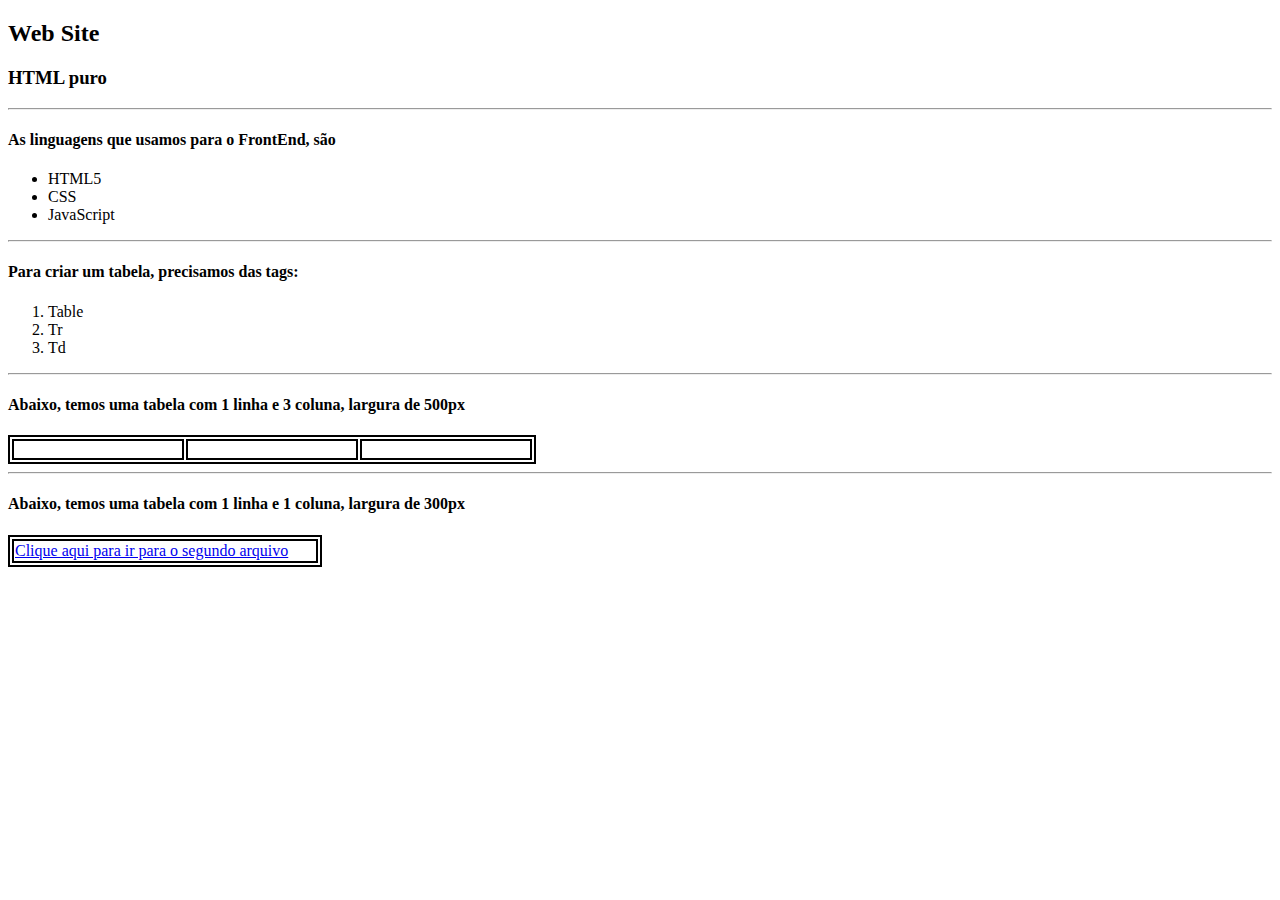
<file: estudo/index.html>
<!DOCTYPE html>
<html lang="en">
<head>

</head>
<body>
    <h2>Web Site</h2>
    <h3>HTML puro</h3>
    <hr>
    <h4>As linguagens que usamos para o FrontEnd, são</h4>
    <ul>
        <li>HTML5</ol>
        <li>CSS</ol>
        <li>JavaScript</ol>
    </ul>
    <hr>
    <h4>Para criar um tabela, precisamos das tags:</h4>
    <ol>
        <li>Table</li>
        <li>Tr</li>
        <li>Td</li>
    </ol>
    <hr>
    <h4>Abaixo, temos uma tabela com 1 linha e 3 coluna, largura de 500px</h4>
    <table style="border: 2px solid #000;">
        <tr>
            <td style="border: 2px solid #000; height: 15px; width: 166px;"></td>
            <td style="border: 2px solid #000; height: 15px; width: 166px;"></td>
            <td style="border: 2px solid #000; height: 15px; width: 166px;"></td>
        </tr>
    </table>
    <hr>
    <h4>Abaixo, temos uma tabela com 1 linha e 1 coluna, largura de 300px</h4>
    <table style="border: 2px solid #000;">
        <tr>
            <td style="border: 2px solid #000; width: 300px;"> <a href="view/subindex.html">Clique aqui para ir para o segundo arquivo</a> </td>
        </tr>
    </table>
</body>
</html>
</file>
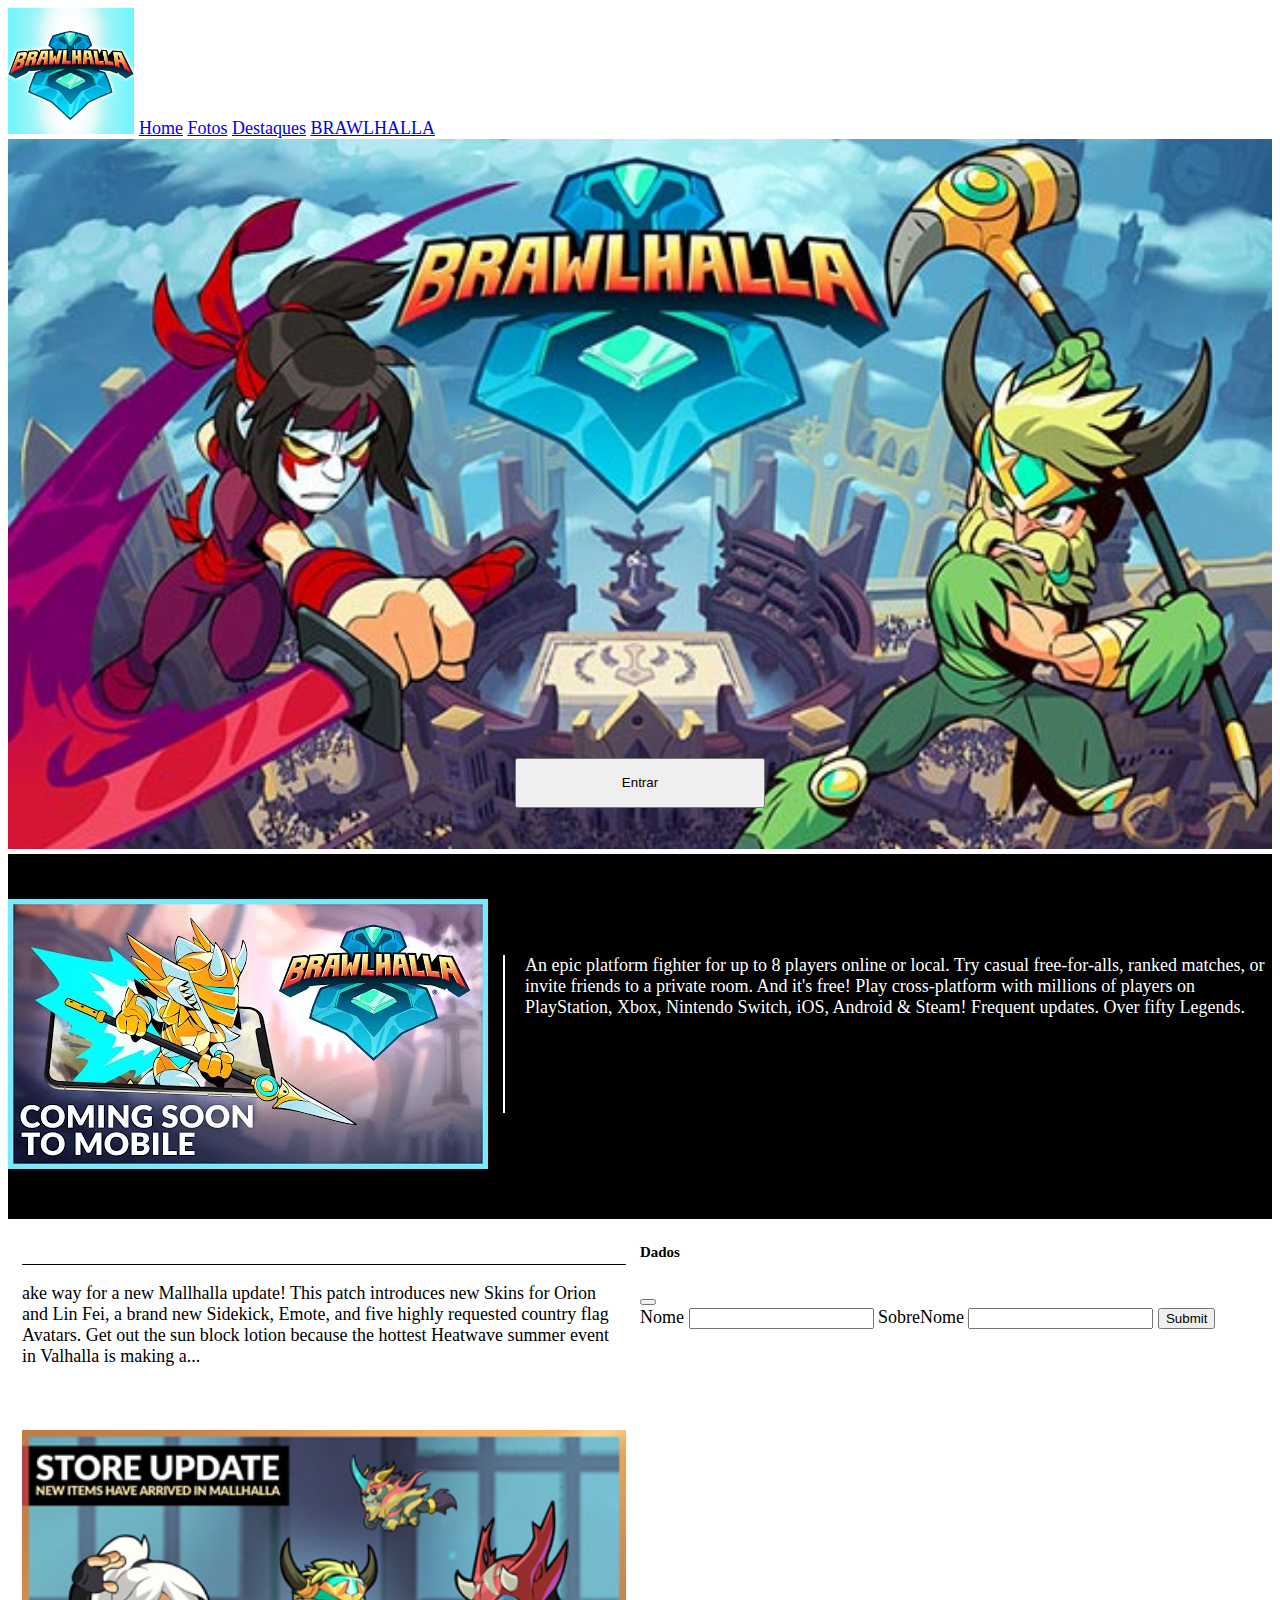
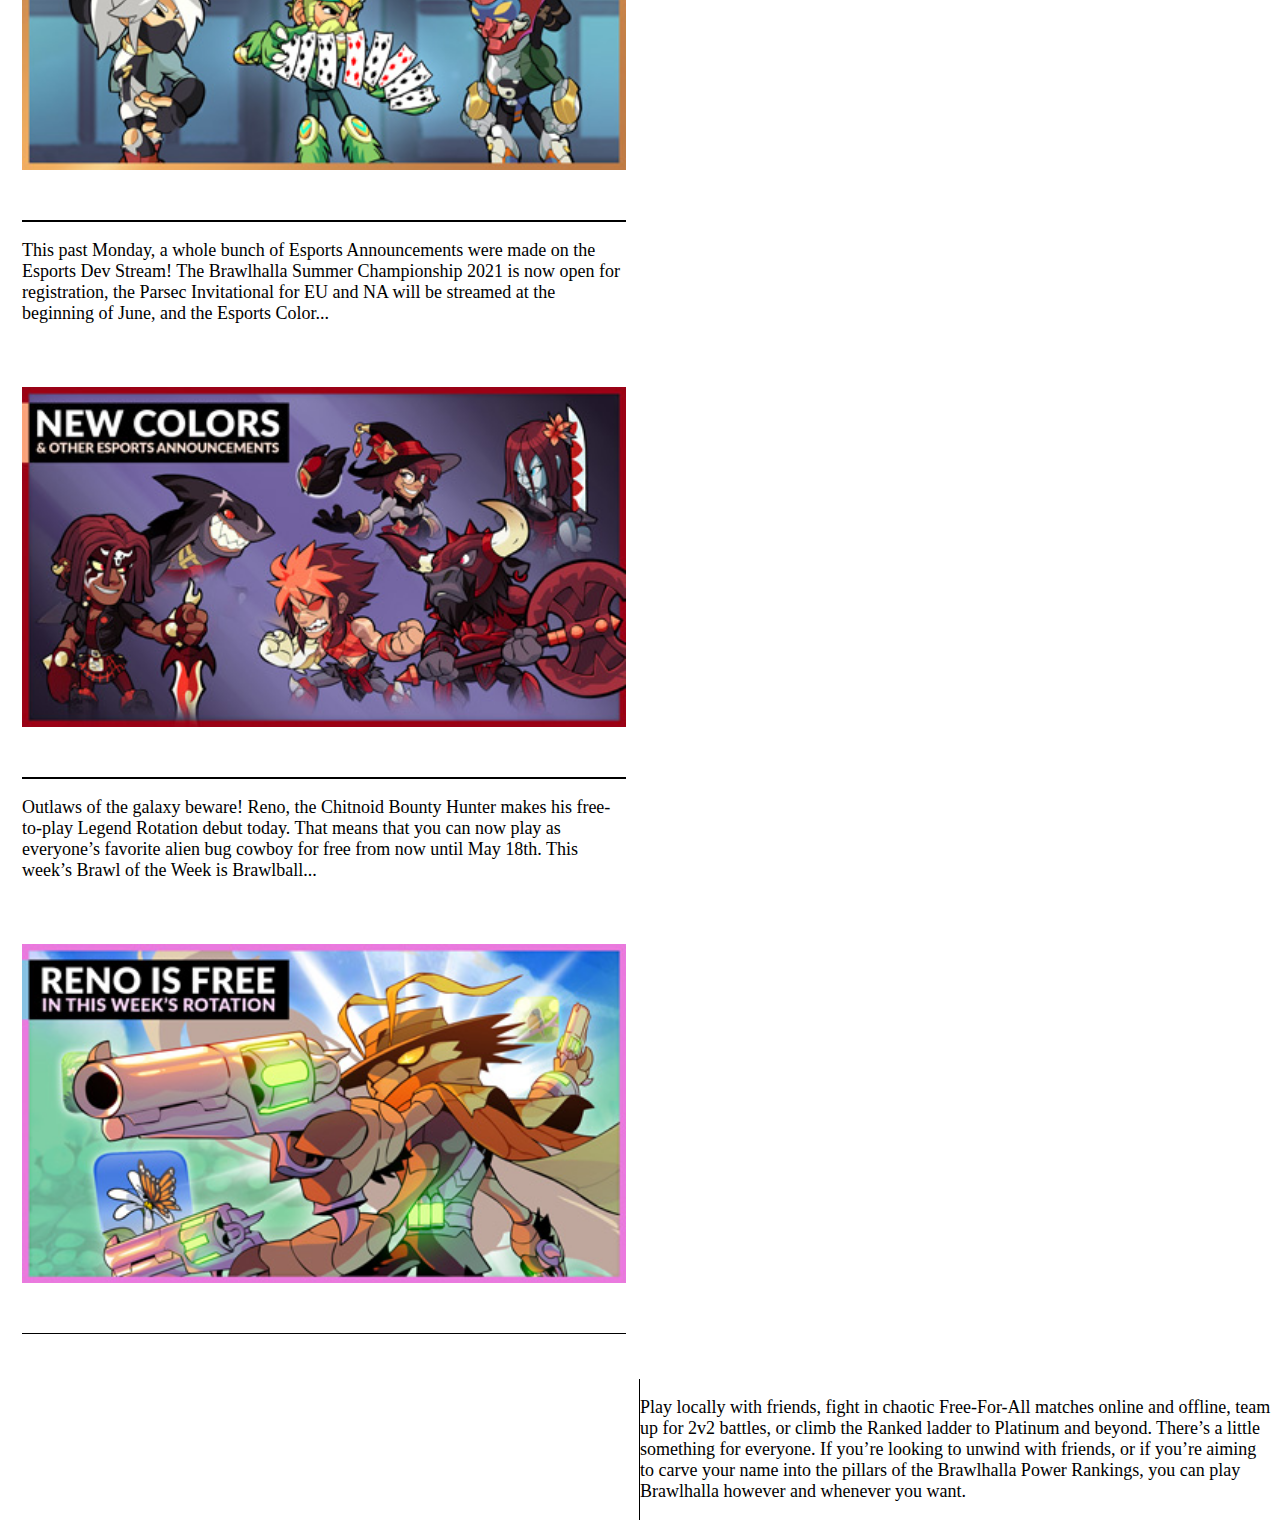
<file: Trabalho/index.html>
<!doctype html>
<html lang="pt-br">

<head>
    <meta charset=" utf-8">
    <meta name="viewport" content="width=device-width, initial-scale=1">

    <!-- Bootstrap CSS -->
    <link href="https://cdn.jsdelivr.net/npm/bootstrap@5.0.1/dist/css/bootstrap.min.css" rel="stylesheet"
        integrity="sha384-+0n0xVW2eSR5OomGNYDnhzAbDsOXxcvSN1TPprVMTNDbiYZCxYbOOl7+AMvyTG2x" crossorigin="anonymous">
    <link rel="stylesheet" href="css/style.css">
</head>

<body>
    <section>

        <nav>
            <div class="divNavPc">
                <div class="navbar navbar-expand-lg navbar-light bg-light">
                    <div class="divTitleTop">
                        <a class="navbar-brand" href="#">BRAWLHALLA</a>
                    </div>
                    <div class="container-fluid">
                        <img src="img/braw.jpg" style="width:10%;">
                        <a class="nav-link active" aria-current="page" href="#">Home</a>
                        <a class="nav-link" href="#">Fotos</a>
                        <a class="nav-link" href="#">Destaques</a>
                        <div class="text-end  divTitleBotton">
                            <a class="navbar-brand" href="#">BRAWLHALLA</a>
                        </div>
                    </div>
                </div>
            </div>
        </nav>



        <header>
            <div class="divBtn">
                <img src="img/Prod_Brawlhalla.jpg" alt="" width="100%"
                    class="d-inline-block align-text-top img-wrapper">
                <button type="button" class="btn btn-primary" data-bs-toggle="modal"
                    data-bs-target="#exampleModal">Entrar</button>
            </div>
        </header>

        <main>
            <div class="divColor">
                <div class="container divContainer">
                    <img src="img/mobile.jpg" class="divImgMobile">

                    <div class="divBoard"></div>

                    <p class="lead divTextMain">An epic platform fighter for up to 8 players online or local. Try casual
                        free-for-alls, ranked matches, or invite friends to a private room. And it's free! Play
                        cross-platform with millions of players on PlayStation, Xbox, Nintendo Switch, iOS,
                        Android & Steam! Frequent updates. Over fifty Legends.
                    </p>

                </div>
            </div>
        </main>

        <aside>
            <div class="container">
                <div class="row divRow">
                    <div class="col-9">
                        <p>ake way for a new Mallhalla update! This patch introduces new Skins for Orion and Lin
                            Fei, a
                            brand new Sidekick, Emote, and five highly requested country flag Avatars. Get out the
                            sun
                            block lotion because the hottest Heatwave summer event in Valhalla is making a...</p>
                    </div>
                    <div class="col-3">
                        <img src="img/newItem.jpg" class="divImg" width="100%">
                    </div>
                </div>

                <div class="row divRow">
                    <div class="col-9">
                        <p>This past Monday, a whole bunch of Esports Announcements were made on the Esports Dev Stream!
                            The Brawlhalla Summer Championship 2021 is now open for registration, the Parsec
                            Invitational for EU and NA will be streamed at the beginning of June, and the Esports
                            Color...</p>
                    </div>
                    <div class="col-3">
                        <img src="img/newColor.jpg" class="divImg" width="100%">
                    </div>
                </div>

                <div class="row divRow">
                    <div class="col-9">
                        <p>Outlaws of the galaxy beware! Reno, the Chitnoid Bounty Hunter makes his free-to-play Legend
                            Rotation debut today. That means that you can now play as everyone’s favorite alien bug
                            cowboy for free from now until May 18th. This week’s Brawl of the Week is Brawlball...</p>
                    </div>
                    <div class="col-3">
                        <img src="img/newLegend.jpg" class="divImg" width="100%">
                    </div>
                </div>
            </div>
        </aside>

        <article>
            </div>
            </div>
            <div class="container">
                <p class="lead display-6">Play locally with friends, fight in chaotic Free-For-All matches online and
                    offline, team up for 2v2 battles, or climb the Ranked ladder to Platinum and beyond. There’s a
                    little something for everyone.

                    If you’re looking to unwind with friends, or if you’re aiming to carve your name into the pillars of
                    the Brawlhalla Power Rankings, you can play Brawlhalla however and whenever you want.</p>
            </div>
        </article>
    </section>
</body>

<div class="modal fade" id="exampleModal" tabindex="-1" aria-labelledby="exampleModalLabel" aria-hidden="true">
    <div class="modal-dialog">
        <div class="modal-content">
            <div class="modal-body">
                <div class="modal-header">
                    <h5 class="modal-title" id="exampleModalLabel">Dados</h5>
                    <button type="button" class="btn-close" data-bs-dismiss="modal" aria-label="Close"></button>
                </div>
                <form>
                    <label for="name">Nome</label>
                    <input type="text" id="name" class="form-control">

                    <label for="email">SobreNome</label>
                    <input type="text" id="email" class="form-control">

                    <input type="submit" onclick="inf()">
                </form>
            </div>
        </div>
    </div>
</div>

</html>

<script src="https://cdn.jsdelivr.net/npm/bootstrap@5.0.1/dist/js/bootstrap.bundle.min.js"
    integrity="sha384-gtEjrD/SeCtmISkJkNUaaKMoLD0//ElJ19smozuHV6z3Iehds+3Ulb9Bn9Plx0x4"
    crossorigin="anonymous"></script>


<script>
    function inf() {
        var person = new Object()
        person.name = document.getElementById("name").value
        person.email = document.getElementById("email").value

        alert("Nome: " + person.name + "\n" + "E-mail: " + person.email)
    }
</script>
</file>
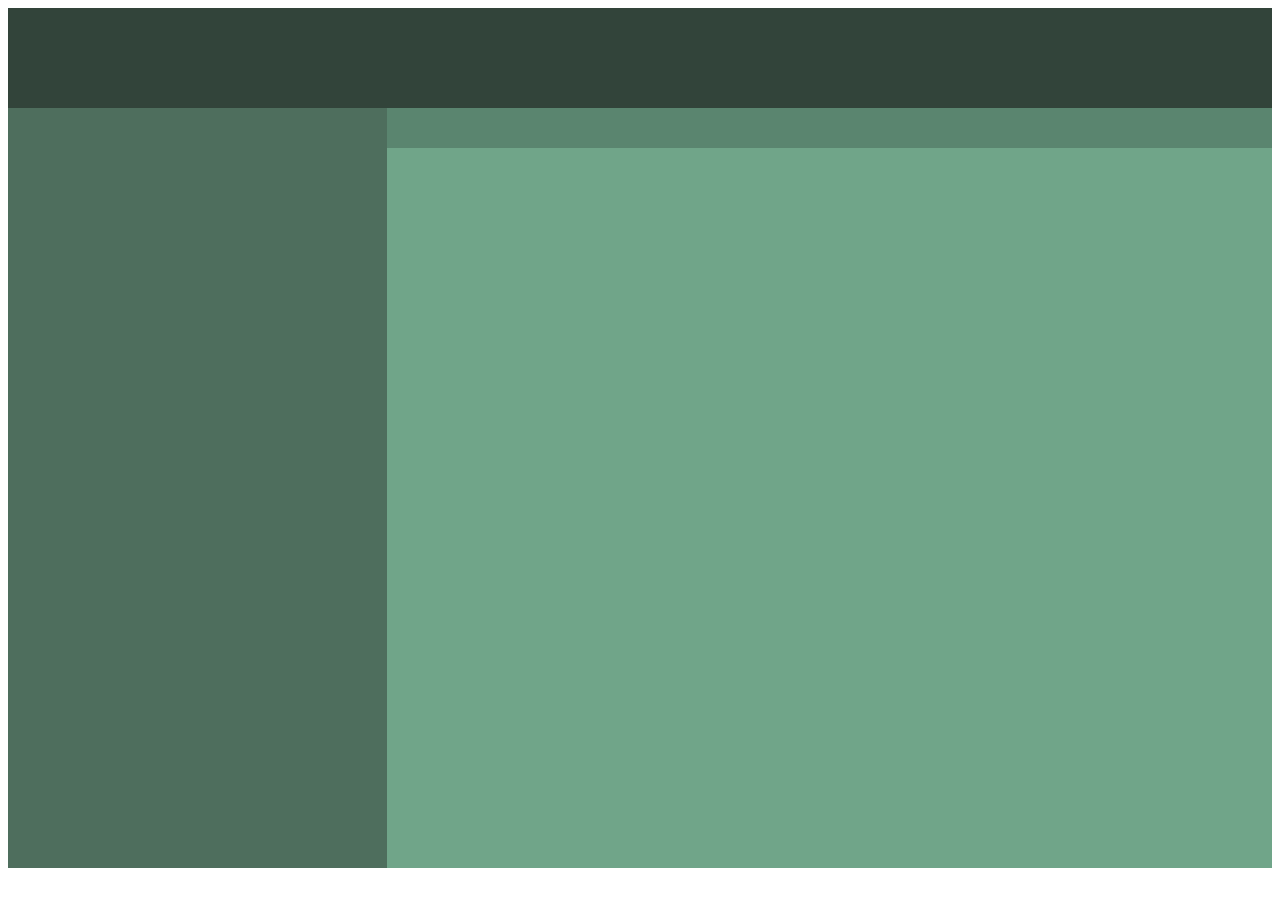
<file: Atividade1/site1/index.html>
<!DOCTYPE html>
<html lang="pt-br">

<head>
    <meta charset="UTF-8">
    <meta name="viewport" content="width=device-width, initial-scale=1.0">
    <link rel="stylesheet" href="css/style.css">
</head>

<body>
    <section>
        <header></header>
        <nav></nav>
        <aside></aside>
        <main></main>
        <footer></footer>
    </section>
</body>

</html>
</file>
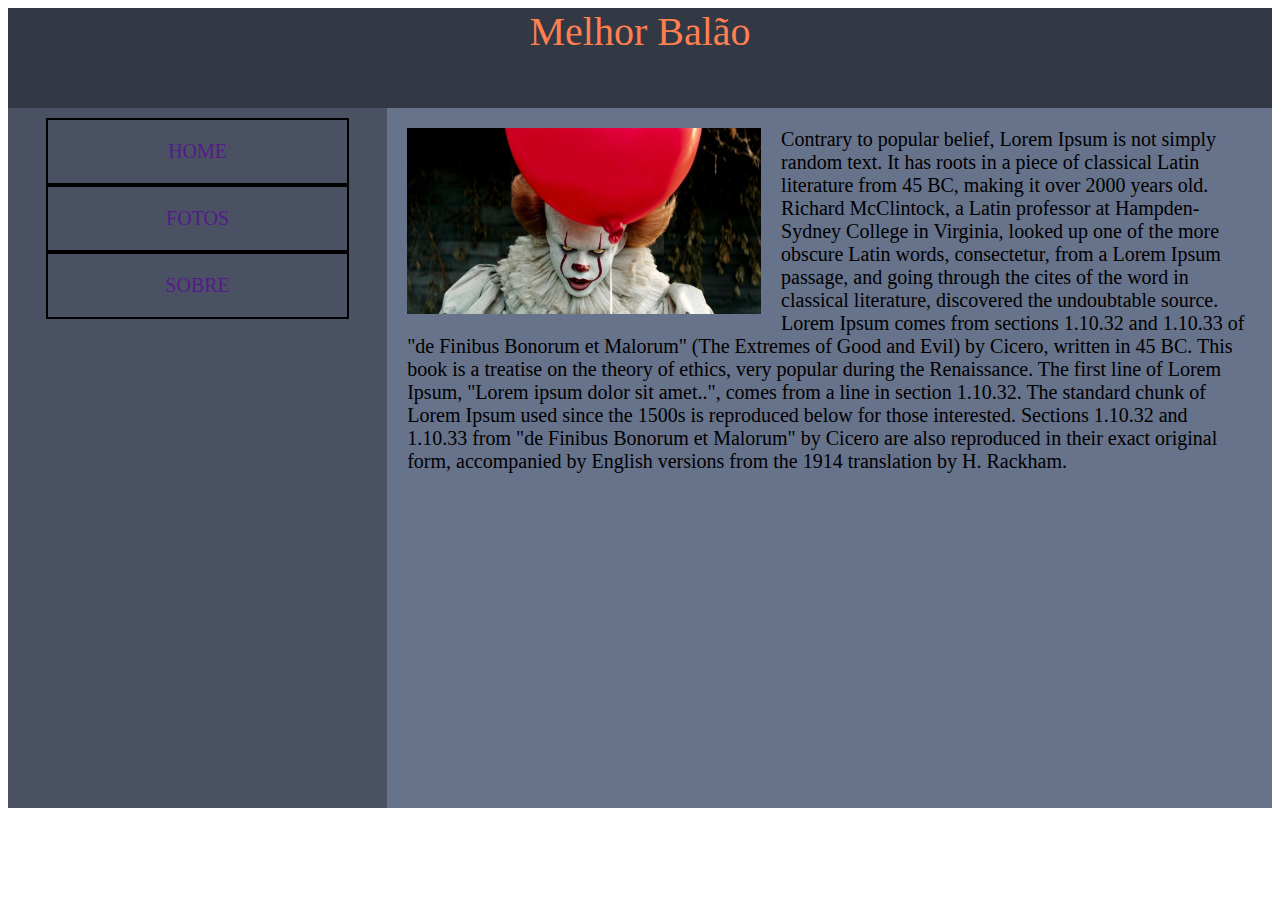
<file: Atividade1/site2/index.html>
<!DOCTYPE html>
<html lang="pt-br">

<head>
    <meta charset="UTF-8">
    <meta name="viewport" content="width=device-width, initial-scale=1.0">
    <link rel="stylesheet" href="css/style.css">
</head>

<body>
    <section>
        <header>
            Melhor Balão
        </header>
        <aside>
            <ul>
                <ol><a href="">HOME</a></ol>
                <ol><a href="">FOTOS</a></ol>
                <ol><a href="">SOBRE</a></ol>
            </ul>
        </aside>
        <main>
            <img src="img/balao.jpg" alt="" width="40%">
            <div class="txt">
                Contrary to popular belief, Lorem Ipsum is not simply random text. It has roots in a piece of classical
                Latin literature from 45 BC, making it over 2000 years old. Richard McClintock, a Latin professor at
                Hampden-Sydney College in Virginia, looked up one of the more obscure Latin words, consectetur, from a
                Lorem Ipsum passage, and going through the cites of the word in classical literature, discovered the
                undoubtable source. Lorem Ipsum comes from sections 1.10.32 and 1.10.33 of "de Finibus Bonorum et
                Malorum" (The Extremes of Good and Evil) by Cicero, written in 45 BC. This book is a treatise on the
                theory of ethics, very popular during the Renaissance. The first line of Lorem Ipsum, "Lorem ipsum dolor
                sit amet..", comes from a line in section 1.10.32.

                The standard chunk of Lorem Ipsum used since the 1500s is reproduced below for those interested.
                Sections 1.10.32 and 1.10.33 from "de Finibus Bonorum et Malorum" by Cicero are also reproduced in their
                exact original form, accompanied by English versions from the 1914 translation by H. Rackham.
            </div>
        </main>
    </section>
</body>

</html>
</file>
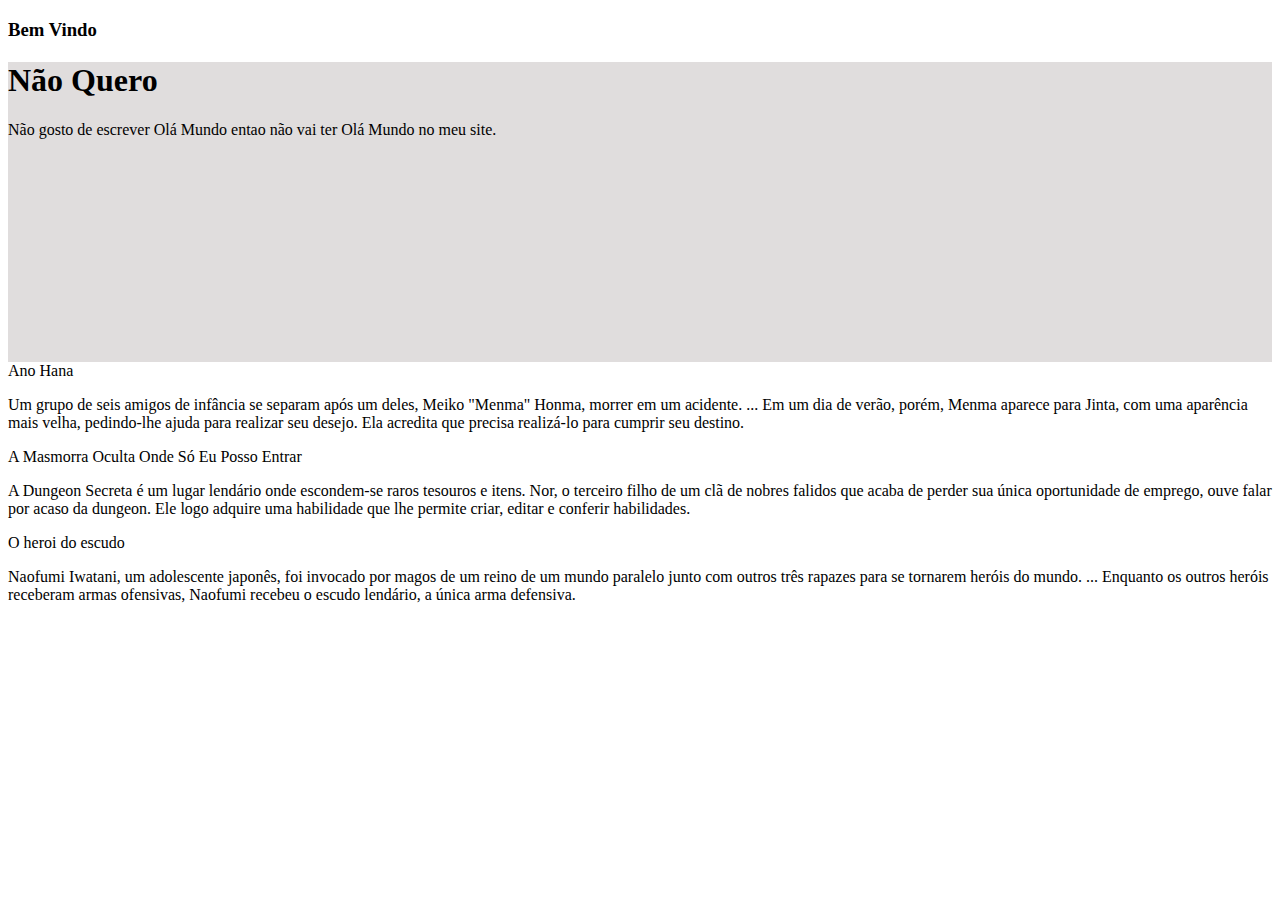
<file: estudo/view/subindex.html>
<!doctype html>
<html lang="pt-br">

<head>
    <!-- Required meta tags -->
    <meta charset="utf-8">
    <meta name="viewport" content="width=device-width, initial-scale=1">

    <!-- Bootstrap CSS -->
    <link href="https://cdn.jsdelivr.net/npm/bootstrap@5.0.0/dist/css/bootstrap.min.css" rel="stylesheet"
        integrity="sha384-wEmeIV1mKuiNpC+IOBjI7aAzPcEZeedi5yW5f2yOq55WWLwNGmvvx4Um1vskeMj0" crossorigin="anonymous">

</head>

<body>
    <nav class="navbar navbar-dark bg-dark">
        <div class="container-fluid navbar-brand">
            <h3>Bem Vindo</h3>
        </div>
    </nav>

    <header>
        <div style="background: rgb(224, 221, 221); height: 300px;">
            <div class="container p-3">
                <h1 class="display-4">Não Quero</h1>
                <p class="lead">Não gosto de escrever Olá Mundo entao não vai ter Olá Mundo no meu site.</p>
            </div>
        </div>
    </header>

    <article>
        <div class="container">
            <div class="row">
                <div class="col display-4">
                    Ano Hana
                    <p class="lead">
                        Um grupo de seis amigos de infância se separam após um deles, Meiko "Menma" Honma, morrer em um
                        acidente. ... Em um dia de verão, porém, Menma aparece para Jinta, com uma aparência mais velha,
                        pedindo-lhe ajuda para realizar seu desejo. Ela acredita que precisa realizá-lo para cumprir seu
                        destino.
                    </p>
                </div>
                <div class="col display-6">
                    A Masmorra Oculta Onde Só Eu Posso Entrar
                    <p class="lead">
                        A Dungeon Secreta é um lugar lendário onde escondem-se raros tesouros e itens. Nor, o terceiro filho de um clã de nobres falidos que acaba de perder sua única oportunidade de emprego, ouve falar por acaso da dungeon. Ele logo adquire uma habilidade que lhe permite criar, editar e conferir habilidades.
                    </p>
                </div>
                <div class="col display-4">
                    O heroi do escudo
                    <p class="lead">
                        Naofumi Iwatani, um adolescente japonês, foi invocado por magos de um reino de um mundo paralelo
                        junto com outros três rapazes para se tornarem heróis do mundo. ... Enquanto os outros heróis
                        receberam armas ofensivas, Naofumi recebeu o escudo lendário, a única arma defensiva.
                    </p>
                </div>
            </div>
        </div>
    </article>

</body>

</html>
</file>
<file: Trabalho/css/style.css>
body {
    font-size: 18px;
}

.divTitleBotton {
    display: inline-flex;
}

.divTitleTop {
    display: none;
}

main {
    background: #000;
    color: #fff;
    width: auto;
}

.divContainer {
    display: inline-flex;
}

.divImgMobile {
    width: 50%;
}

.divBoard {
    border-right: 2px solid #fff;
    margin: 8% 15px;
}

.divTextMain {
    margin: 8% 5px;
}

.divText {
    margin: 85px 0;
}

.divImg {
    margin: 45px 0;
}

aside {
    margin-top: 45px;
    width: 50%;
    float: left;
}

.divRow {
    border-bottom: 1px solid;
    border-top: 1px solid;
    margin: 0 14px;
}

article {
    margin-top: 45px;
    border-left: 1px solid #000;
    width: 50%;
    float: right;
}

.divBtn {
    position: relative;
    text-align: center;
}

.divBtn button {
    position: absolute;
    z-index: 1;
    top: 90%;
    left: 50%;
    -webkit-transform: translate3d(-50%, -50%, 0);
    width: 250px;
    height: 50px;
}

@media screen and (max-width: 480px) {
    .divTitleTop {
        display: inline-flex;
        margin-left: auto;
        margin-right: auto;
    }

    .divTitleBotton {
        display: none;
    }

    .divContainer {
        display: inline-block;
    }

    .divImgMobile {
        display: none;
    }

    .divBoard {
        display: none;
    }

    main .divTextMain {
        margin: 0;
        padding: 10px;
        text-align: center;
    }

    article {
        display: none;
    }

    aside {
        width: 100%;
    }

    .divRow {
        border-top: 1px solid;
        border-bottom: 1px solid;
        margin: 0;
    }

    .container {
        margin: 0;
        padding: 0;
    }

    .divText {
        margin: 20px 40px;
        text-align: center;
    }
}

@media screen and (max-width: 768px) {
    article {
        display: none;
    }

    aside {
        width: 100%;
    }

    .divBoard {
        display: none;
    }

    .divRow {
        border-top: 1px solid;
        border-bottom: 1px solid;
    }

    .divContainer {
        display: inline;
        display: block;
    }

    .divTextMain {
        margin: 0;
        padding-bottom: 10px;
        position: relative;
        text-align: center;
    }

    .divImgMobile {
        width: 100%;
    }

    .divBoard {
        display: none;
    }

    .divText {
        text-align: center;
    }
}
</file>
<file: Atividade1/site1/css/style.css>
header{
    width: 100%;
    height: 100px;
    background: rgb(50, 68, 58);
}

aside{
    width: 30%;
    height: 760px;
    float: left;
    background: rgb(78, 110, 93);
}

nav{
    width: 70%;
    height: 40px;
    float: right;
    background: rgb(90, 133, 111);
}

main{
    width: 70%;
    height: 720px;
    float: right;
    background: rgb(112, 165, 137);
}

footer{
    width: 100%;
    height: 60px;
    background: rgb(133, 196, 162);
    clear: both;
    display: none;
}

@media screen and (max-width:768px) {
    header{
        height: 50px;
    }

    nav{
        width: 100%;
        height: 100px;
    }

    aside{
        width: 100%;
        height: 50px;
    }

    main{
        width: 100%;
        height: 720px;
    }

    footer{
        display: block;
    }
}

@media screen and (max-width:480px) {
    header{
        width: 80%;
        height: 50px;
        float: left;
    }

    nav{
        display: none;
    }

    aside{
        width: 20%;
        height: 50px;
        float: right;
    }

    main{
        width: 100%;
        height: 500px;
    }

    footer{
        display: block;
    }
    
}
</file>
<file: Atividade1/site2/css/style.css>
body{
    font-family: verdana;
    font-size: 20px;
}

header{
    width: 100%;
    height: 100px;
    background: rgb(50, 56, 68);
    font-size: 2em;
    text-align: center;
    color: coral;
}

aside{
    width: 30%;
    height: 700px;
    float: left;
    background: rgb(73, 81, 99);
}

main{
    width: 70%;
    height: 700px;
    float: right;
    background: rgb(103, 114, 139);
}

ul{
    width: 80%;
    text-align: center;
    padding: 0 10%;
    margin-top: 10px;
}

ol{
    border: 2px solid #000;
    padding: 20px 10px;
}

a{
    text-decoration: none;
}

img{
    margin:20px;
    float: left;
}

.txt{
    margin: 20px;
}

@media screen and (max-width:480px) {
    header{
        height: 100px;
        text-align: center;
    }

    aside{
        width: 100%;
        height: 50px;
        float: none;
    }

    ul{
        
        height: 50px;
        margin: 0 50px;
        display: flex;
    }


    main{
        width: 100%;
        height: auto;
    }
    
    img{
        float: none;
        width: 90%;
    }
}
</file>
